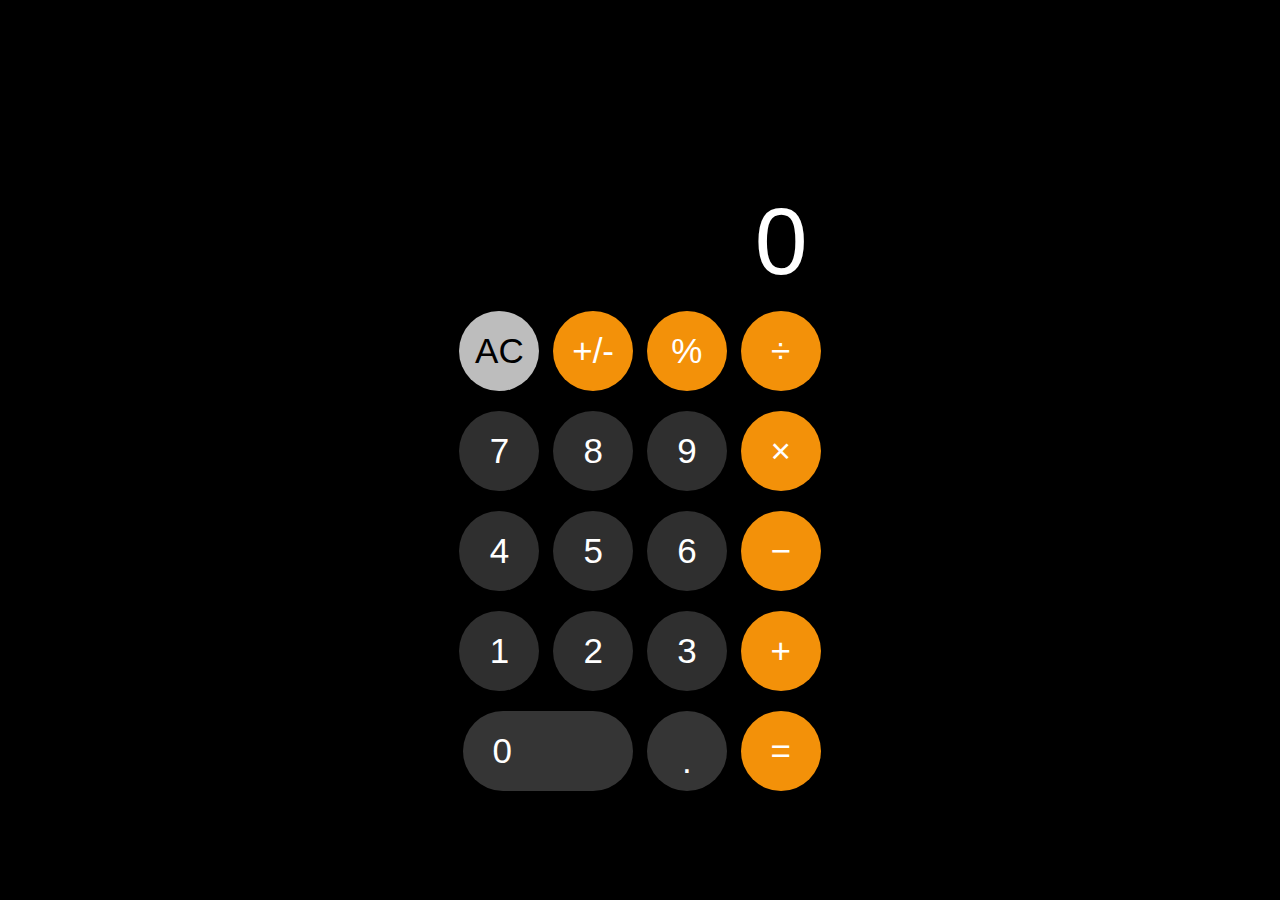
<file: Calculator/index.html>
<!DOCTYPE html>
<html lang="en">
<head>
    <meta charset="UTF-8">
    <meta name="viewport" content="width=device-width, initial-scale=1.0">
    <link rel="stylesheet" href="style.css">
    <title>Document</title>
</head>
<body>

    <div class="calculator">
        <div class="display">0</div>
        <div class="row">
            <div class="ac">AC</div>
        </div>
        <div class="row">
            <div class="plus-minus">+/-</div>
        </div>
        <div class="row">
            <div class="operator modulo">%</div>
        </div>
        <div class="row">
            <div class="operator divide">&divide;</div>
        </div>
        <div class="row">
            <div class="number">7</div>
        </div>
        <div class="row">
            <div class="number">8</div>
        </div>
        <div class="row">
            <div class="number">9</div>
        </div>
        <div class="row">
            <div class="operator times">&times;</div>
        </div>
        <div class="row">
            <div class="number">4</div>
        </div>
        <div class="row">
            <div class="number">5</div>
        </div>
        <div class="row">
            <div class="number">6</div>
        </div>
        <div class="row">
            <div class="operator minus">&minus;</div>
        </div>
        <div class="row">
            <div class="number">1</div>
        </div>
        <div class="row">
            <div class="number">2</div>
        </div>
        <div class="row">
            <div class="number">3</div>
        </div>
        <div class="row">
            <div class="operator plus">&plus;</div>
        </div>
        <div class="row zero-parent">
            <div class="zero number">0</div>
        </div>
        <div class="row">
            <div class="period number">.</div>
        </div>
        <div class="row">
            <div class="operator equals">&equals;</div>
        </div>
    </div>

    <script src="app.js"></script>
</body>
</html>
</file>
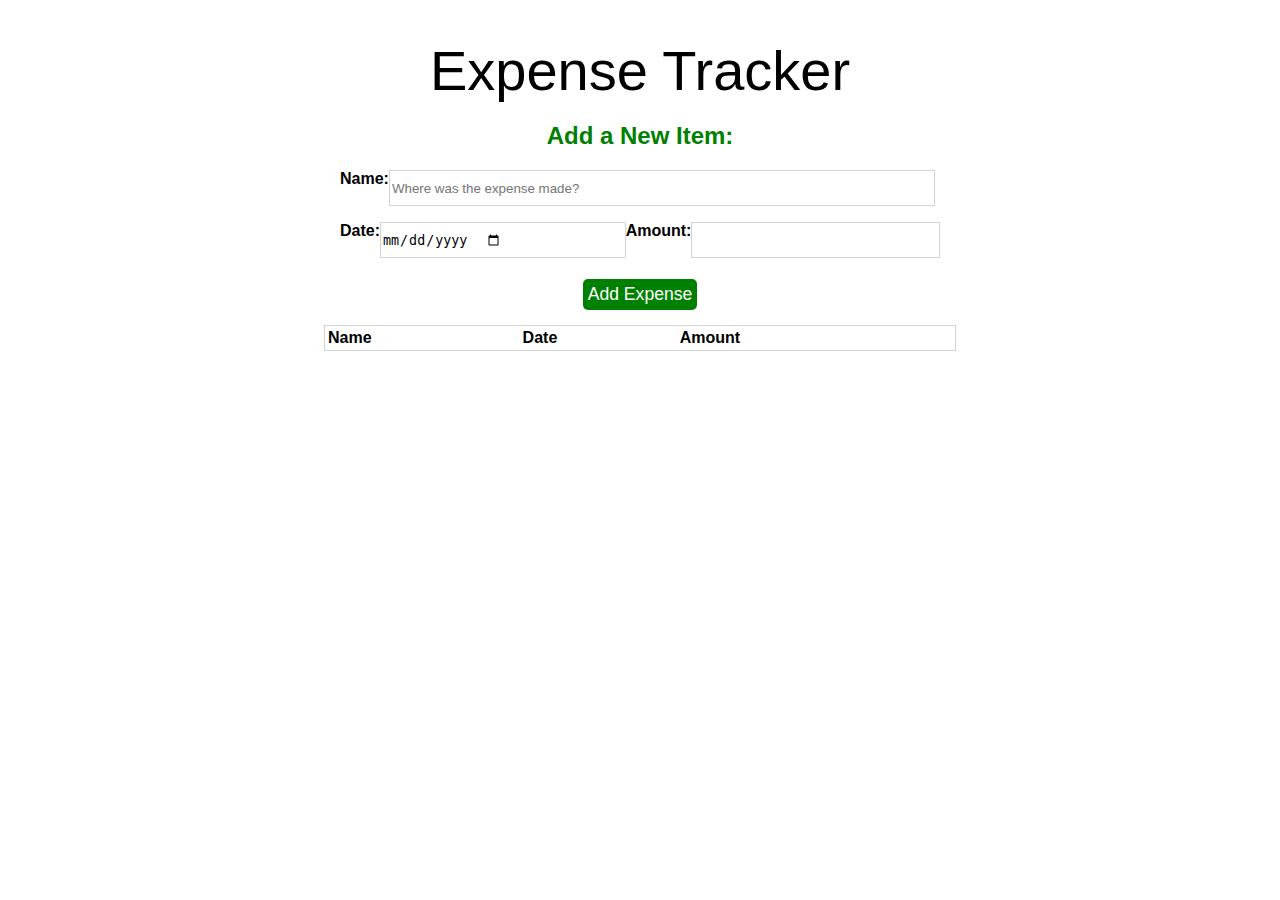
<file: Expense App/index.html>
<!DOCTYPE html>
<html lang="en">
<head>
    <meta charset="UTF-8">
    <meta name="viewport" content="width=device-width, initial-scale=1.0">
    <title>Document</title>
    <link rel="stylesheet" href="css/styles.css">
</head>
<body>
    <div class="main">
        <h1 class="title">Expense Tracker</h1>
        <h2>Add a New Item:</h2>
        
        <div class="name-div">
            <label for="name">Name:</label>
            <input type="text" id="name" placeholder="Where was the expense made?"></br></br>
        </div>

        <div class="date-amount-div">
            <label for="date">Date:</label>
            <input type="date" id="date">
            
            <label for="amount">Amount:</label>
            <input type="text" id="amount"></br></br>
        </div>
        <button class="add-expense">Add Expense</button>

        <table class="expense-table">
            <tr>
                <th>Name</th>
                <th>Date</th>
                <th>Amount</th>
                <th></th>
            </tr>
        </table>
    </div>
  <script src="scripts/script.js"></script>
</body>
</html>
</file>
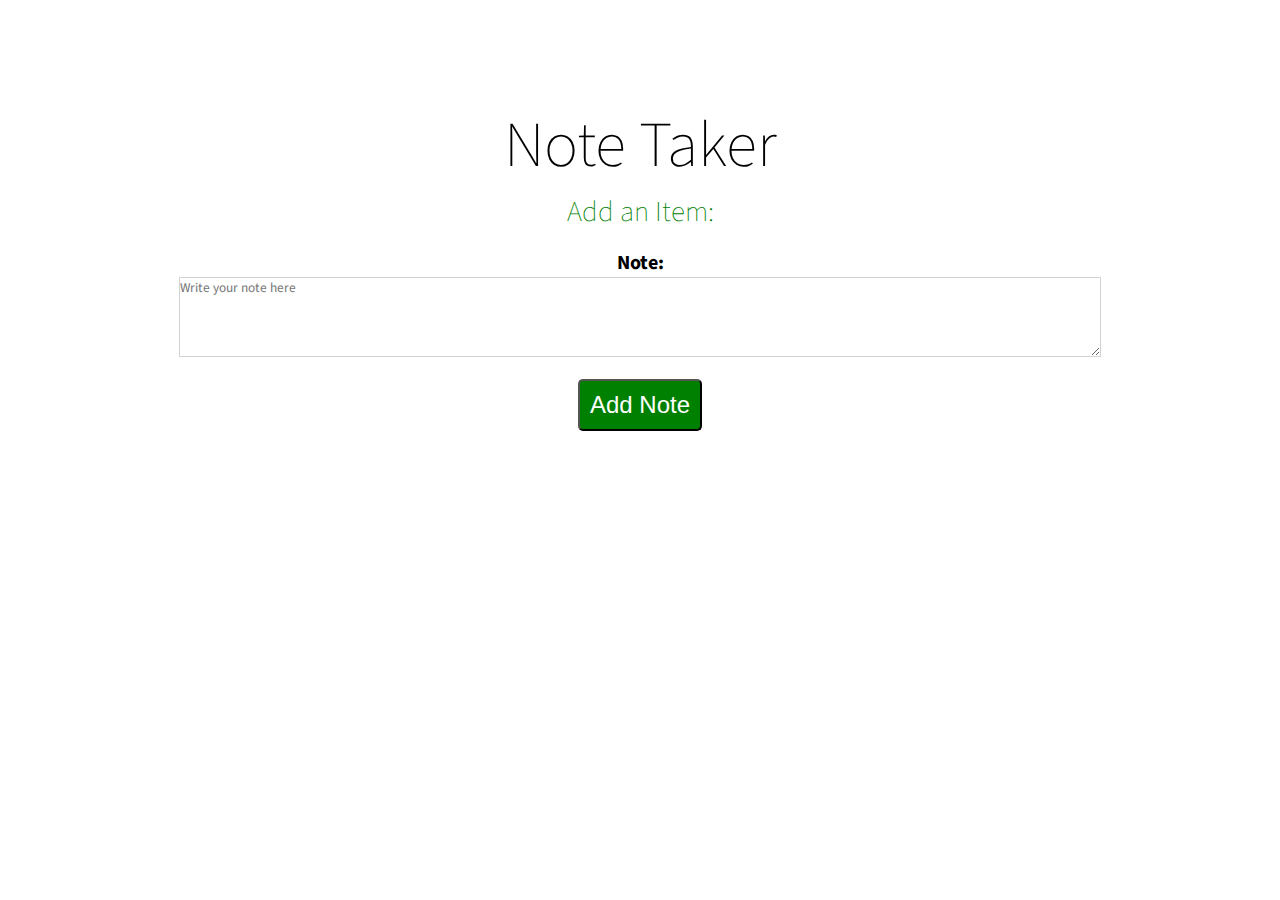
<file: Note Taker App/index.html>
<!DOCTYPE html>
<html lang="en">
  <head>
      <meta charset="UTF-8">
      <meta name="viewport" content="width=device-width, initial-scale=1.0">
      <title>Note Taker</title>
      <link rel="stylesheet" href="css/styles.css">
      <link href="https://fonts.googleapis.com/css2?family=Source+Sans+Pro&display=swap" rel="stylesheet">
  </head>
  <body>

    <header>
        <h1>Note Taker</h1>
        <h2>Add an Item:</h2>
    </header>
    
    <div class="container">
      <div class="container-row">
        <label for="note">Note:</label>
        <textarea id="note" placeholder="Write your note here"></textarea>
      </div>
    </div>

    <button class="add-note">Add Note</button>

    <div class="notes-container"></div>

    <div class="modal">
      <div class="modal-content"></div>
    </div>

  <script src="scripts/script.js"></script>   
  </body>
</html>
</file>
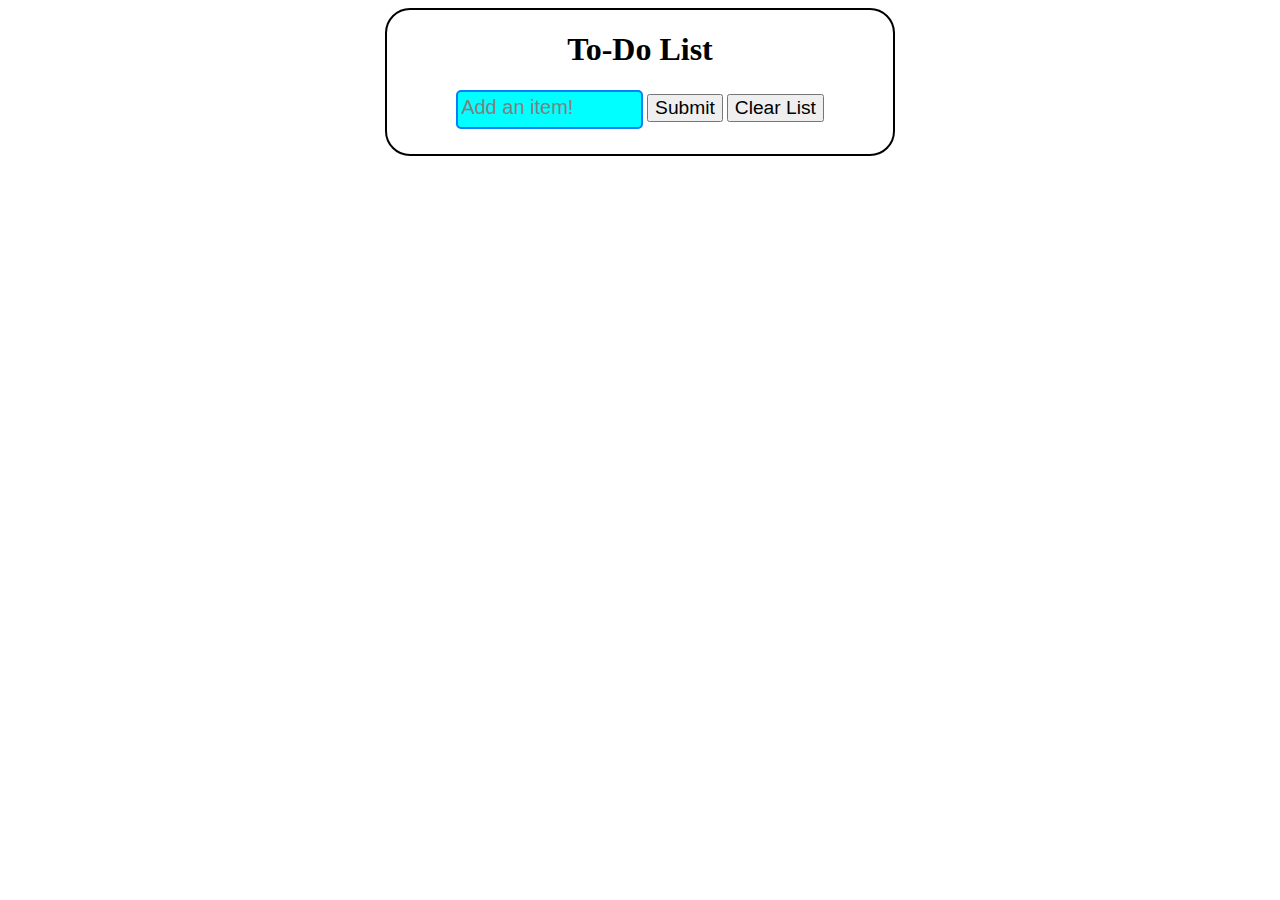
<file: To-Do List/index.html>
<!DOCTYPE html>
<html lang="en">
<head>
    <meta charset="UTF-8">
    <meta name="viewport" content="width=device-width, initial-scale=1.0">
    <link rel="stylesheet" href="css/style.css">
    <title>Document</title>
</head>
<body>
    <div class="main">
        <h1>To-Do List</h1>
        <input type="text" placeholder="Add an item!">
        <button class="submit">Submit</button>
        <button class="clear-list">Clear List</button>
    </div>
    <div class="to-do-list">
        <ol></ol>
    </div>   
 <script src="scripts/script.js"></script>  
</body>
</html>
</file>
<file: Calculator/style.css>
* {
    box-sizing: border-box;
    margin: 0;
    padding: 0;
    font-family: sans-serif;
    font-size: 35px;
}

body {
    height: 812px;
    background-color: black;
    display: flex;
    justify-content: center;
    align-items: center;
}

.calculator {
    display: flex;
    flex-wrap: wrap;
    justify-content: center;
    align-items: center;
    text-align: center;
    width: 375px;
    background-color: black;
}

.display {
    flex-basis: 100%;
    display: flex;
    justify-content: flex-end;
    align-items: flex-end;
    text-align: right;
    height: 140px;
    margin-top: 150px;
    padding: 0 20px 5px 0;
    color: white;
    font-size: 95px;
    font-weight: light;
}

.row {
  flex-basis: 25%;
  display: flex;
  align-items: flex;
  justify-content: center;
  color: white;
  cursor: pointer;
}

.ac, .plus-minus, .modulo {
    display: flex;
    align-items: center;
    justify-content: center;
    height: 80px;
    width: 80px;
    margin: 10px 0;
    border-radius: 50%;
    background-color: #bdbdbd;
    color: black;
}

.operator, .plus-minus {
    display: flex;
    align-items: center;
    justify-content: center;
    height: 80px;
    width: 80px;
    margin: 10px 0;
    border-radius: 50%;
    background-color: #f39109;
    color: white;
}

.operator:active {
    background-color: white;
    color: #f39109;
}

.number {
    display: flex;
    align-items: center;
    justify-content: center;
    height: 80px;
    width: 80px;
    margin: 10px 0;
    border-radius: 50%;
    background-color: #2f2f2f;
    color: white;  
}

.number:active {
    background-color: #686868;
}

.period {
    display: flex;
    align-items: flex-end;
    justify-content: center;
    height: 80px;
    width: 80px;
    margin: 10px 0;
    padding-bottom: 10px;
    border-radius: 50%;
    background-color: #353535;
    color: white;
}

.zero {
    display: flex;
    align-items: center;
    justify-content: flex-start;
    height: 80px;
    width: 170px;
    padding-left: 30px;
    border-radius: 50px;
    background-color: #353535;
    color: white;
}

.zero-parent {
    flex-grow: 2;
    justify-content: space-around;
    margin-left: 2.5px;
}
</file>
<file: Expense App/css/styles.css>
body {
    font-family: Arial, Helvetica, sans-serif;
}

h1.title {
    font-size: 350%;
    font-weight: 100;
    margin-bottom: 0px;
}

h2 {
    color: green;
}

div.main {
    margin: auto;
    width: 50%;
    text-align: center;
}

div.name-div,
div.date-amount-div {
    margin: 1rem;
    display: flex;
}

div.name {
    width: 100%;
}

button.add-expense {
    margin: 5px;
    padding: 5px;
    font-size: 110%;
    font-weight: 100;
    border: none;
    border-radius: 5px;
    color: white;
    background-color: green;
    cursor: pointer;
}

input {
    display: flex;
    border: 1px solid lightgray;
}

label {
    display: inline-block;
    font-weight: bold;
}

input[id="name"] {
    width: 90%;
}

input[id="date"] {
    width: 42%;
    cursor: pointer;
}

input[id="amount"] {
    width: 42%;
}

table.expense-table {
    width: 100%;
    margin-top: 10px;
    text-align: left;
    border: 1px solid lightgray;
}

td {
    background-color:#F0F0F0;
}
</file>
<file: Note Taker App/css/styles.css>
* {
    margin: 0;
    padding: 0;
    box-sizing: border-box;
}

body {
    text-align: center;
    font-family: 'Source Sans Pro', sans-serif;
}

header {
    margin-top: 6.25rem;
    font-size: 2rem;
}

h1 {
    font-weight: 100;
}

h2 {
    font-weight: 200;
    font-size: 90%;
    color: green;
}

.container {
    display: flex;
    margin: auto;
    margin-top: 1rem;
    width: 75%;
    text-align: center;
}

.container-row {
    flex-grow: 1;
    flex-basis: 100%;
}

label {
    vertical-align: top;
    font-size: 1.25rem;
    font-weight: bold;
}

textarea {
    border: 1px solid lightgrey;
    height: 5rem;
    width: 96%;
}

textarea::placeholder {
    font-family: 'Source Sans Pro', sans-serif;
}

.add-note {
    margin: 1rem;
    padding: 10px;
    font-size: 1.5rem;
    background-color: green;
    color: white;
    border-radius: 5px;
    cursor: pointer;
}

.notes-container {
    display: flex;
    flex-wrap: wrap;
    margin: auto;
    width: 75%;
}

.note {
    flex-grow: 1;
    flex-basis: 50%;
    border: 1px solid lightgrey;
    text-align: left;
    width: 100%;
    height: 100%;
    padding: 10px;
}

.view-detail {
    padding: 8px;
    font-size: .9rem;
    background-color: royalblue;
    color: white;
    border-radius: 5px;
    cursor: pointer;
}

p:first-of-type {
    font-weight: bold;
}

p {
    margin: 10px 0;
}

.modal {
    display: none;
    position: fixed;
    z-index: 1;
    left: 0;
    right: 0;
    top: 0;
    bottom: 0;
    width: 100%;
    height: 100%;
    background-color: rgb(0,0,0);
    background-color: rgba(0,0,0,0.4);
}

.modal-content {
    background-color: #fefefe;
    margin: auto;
    border: 1px solid #888;
    width: 75%;
    height: 200px;
  }

  .close-modal {
      text-align: left;
      margin: 5px;
      cursor: pointer;
  }
</file>
<file: To-Do List/css/style.css>
div.main {
    margin: auto;
    width: 40%;
    border-radius: 25px;
    border: 2px solid black;
    text-align: center;
    padding-bottom: 25px;
}

input[type="text"] {
    width: 35%;
    border: 2px solid #0080ff;
    border-radius: 5px;
    background-color: #00ffff;
    padding: 10px 3px;
}

div.to-do-list {
    text-align: center;
}

ol {
    display: inline-block; 
	text-align: left;
}

li {
    margin-bottom: 5px;
    font-size: 25px
}

::placeholder {
    color: #808080;
    font-size: 150%;
}

button.submit, button.clear-list {
    font-size: 120%;
}

button.remove {
    margin-bottom: 5px;
    margin-left: 5px;
}
</file>
